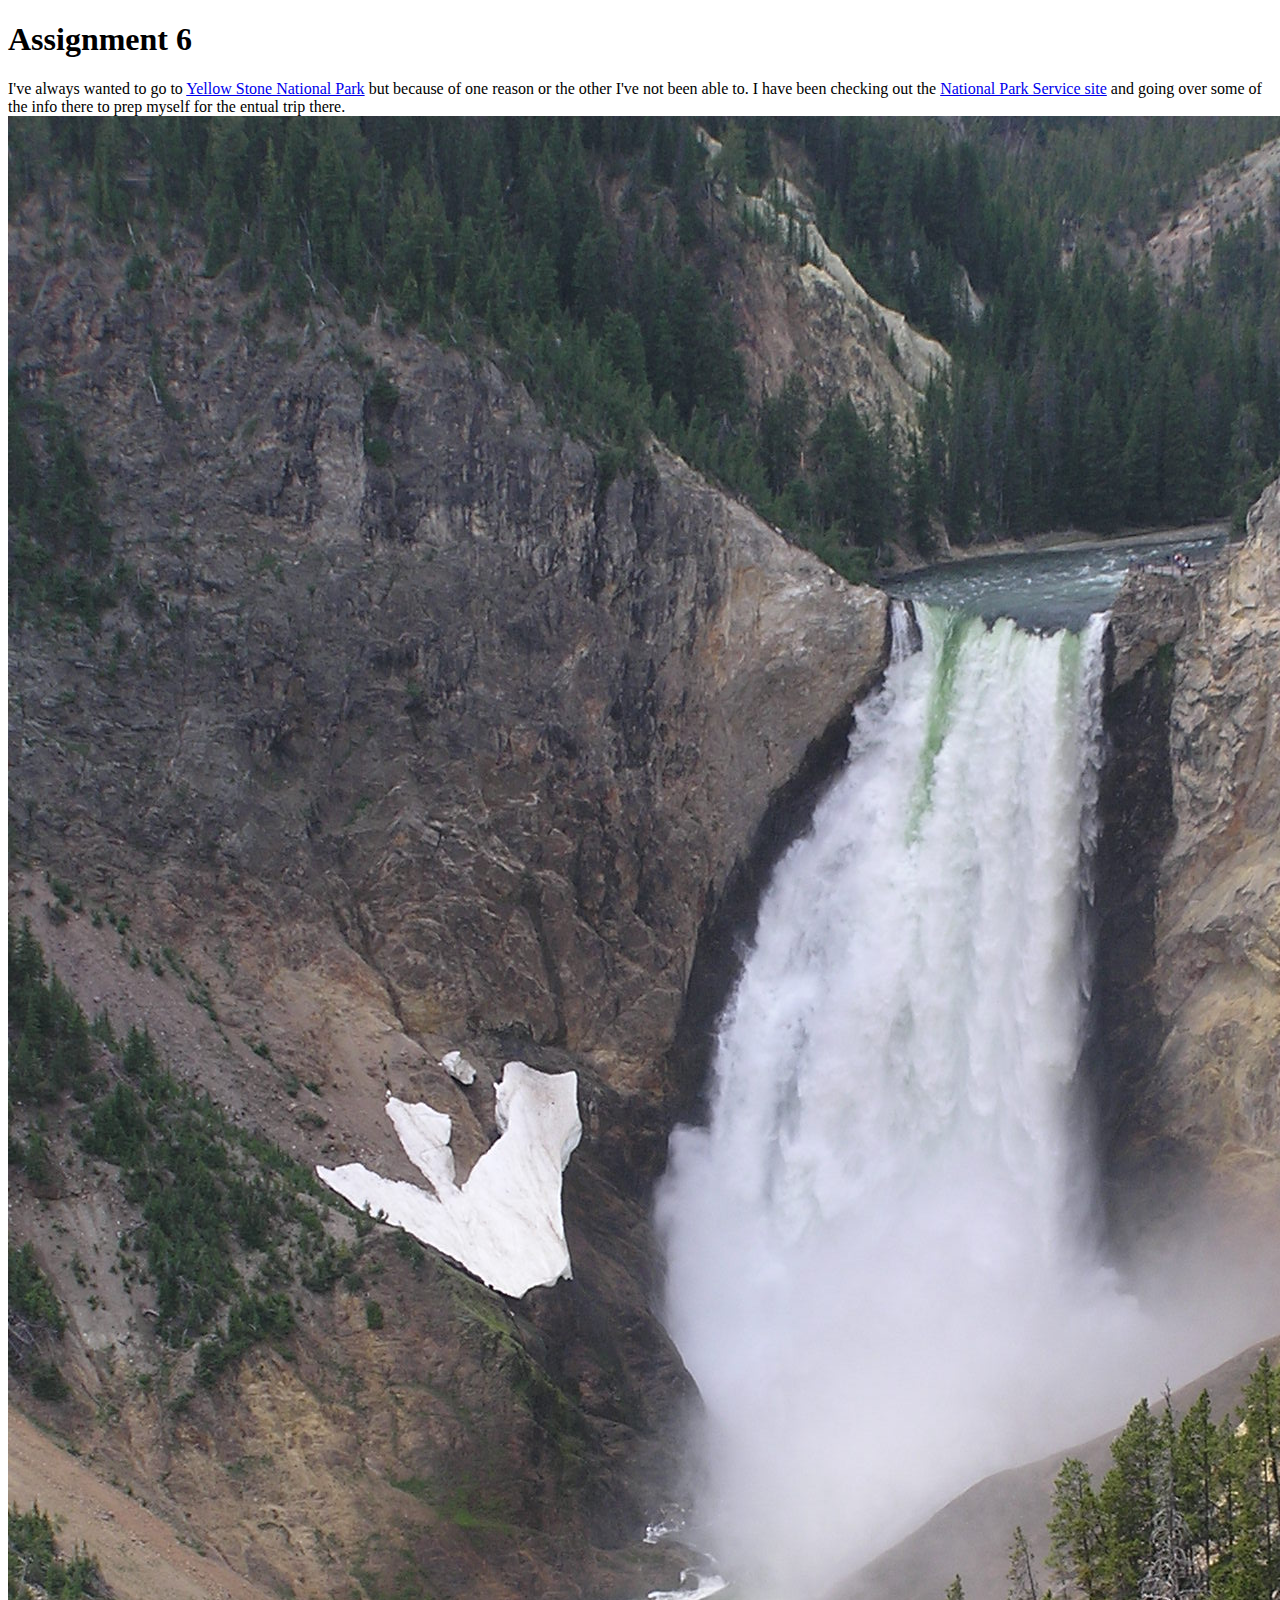
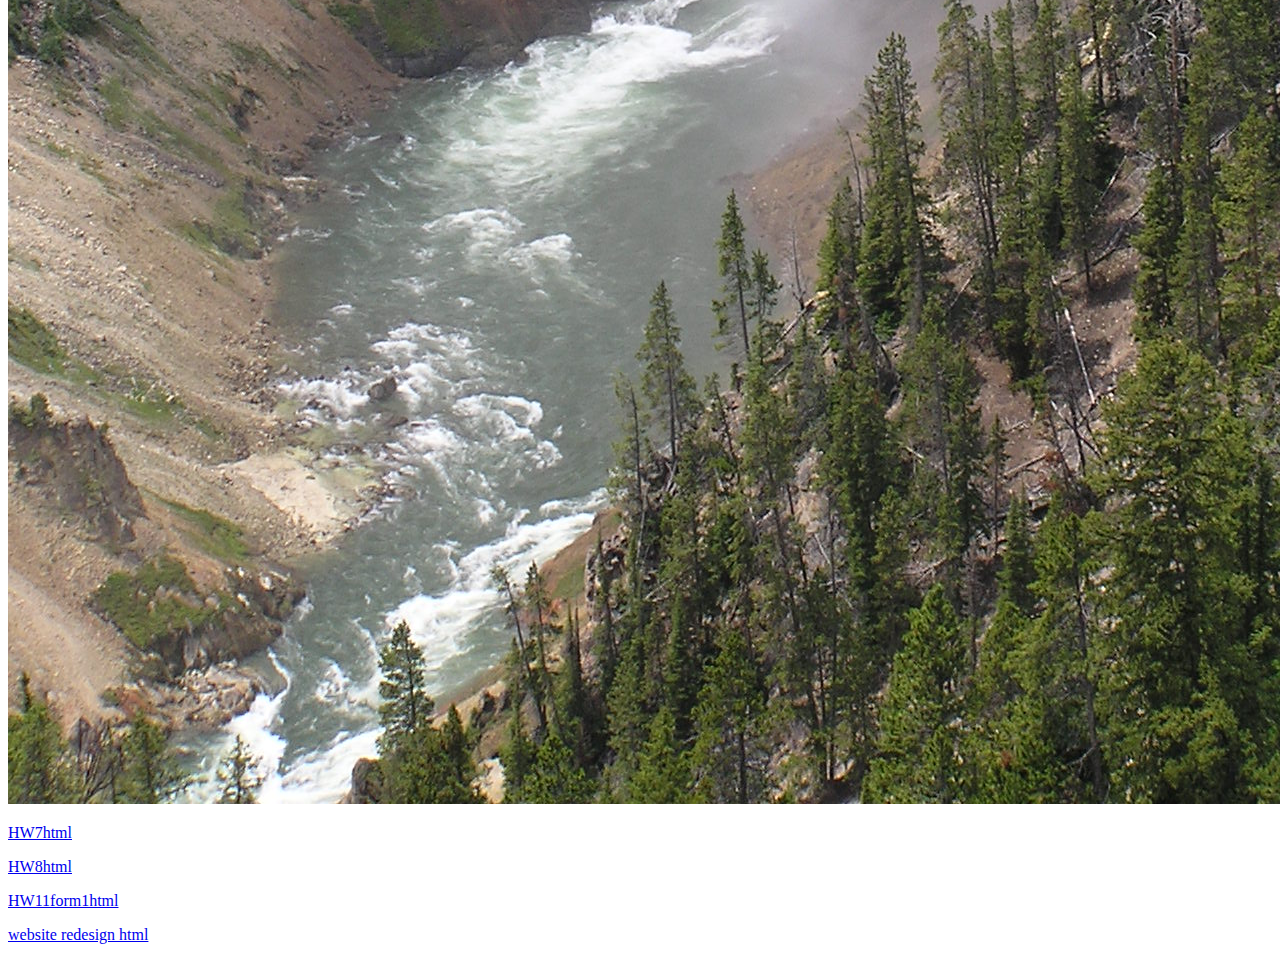
<file: index.html>
<!DOCTYPE html>
<html>
  <head>
    <meta charset="utf-8">
    <title>CSCI-3150</title>
    <link href="https://fonts.googleapis.com/css?family=Open+Sans+Condensed:300|Sonsie+One" 
    rel="stylesheet" type="text/css">
  </head>
  <body>
  <h1><strong>Assignment 6</strong></h1>
    <p>I've always wanted to go to 
    <a href="https://en.wikipedia.org/wiki/Yellowstone_National_Park" title="The Yellowstone wiki">
    Yellow Stone National Park</a> but because of one reason or the other
        I've not been able to. I have been checking out the <a href="https://www.nps.gov/yell/index.htm" title="nps.gov">
        National Park Service site</a> and going over 
        some of the info there to prep myself for the entual trip there.
    
    <img src="YellowstonefallJUN05.JPG">
    </p>
    <p><a href = "hw7html.html">HW7html</a></p> 
    <p><a href = "hw8/birdwatching.html">HW8html</a></p>
    <p><a href = "hw11/form-exercise1(one).html">HW11form1html</a></p>
    <p><a href = "website redesign.html">website redesign html</a></p> 
    
    
    
  </body>
</html>
</file>
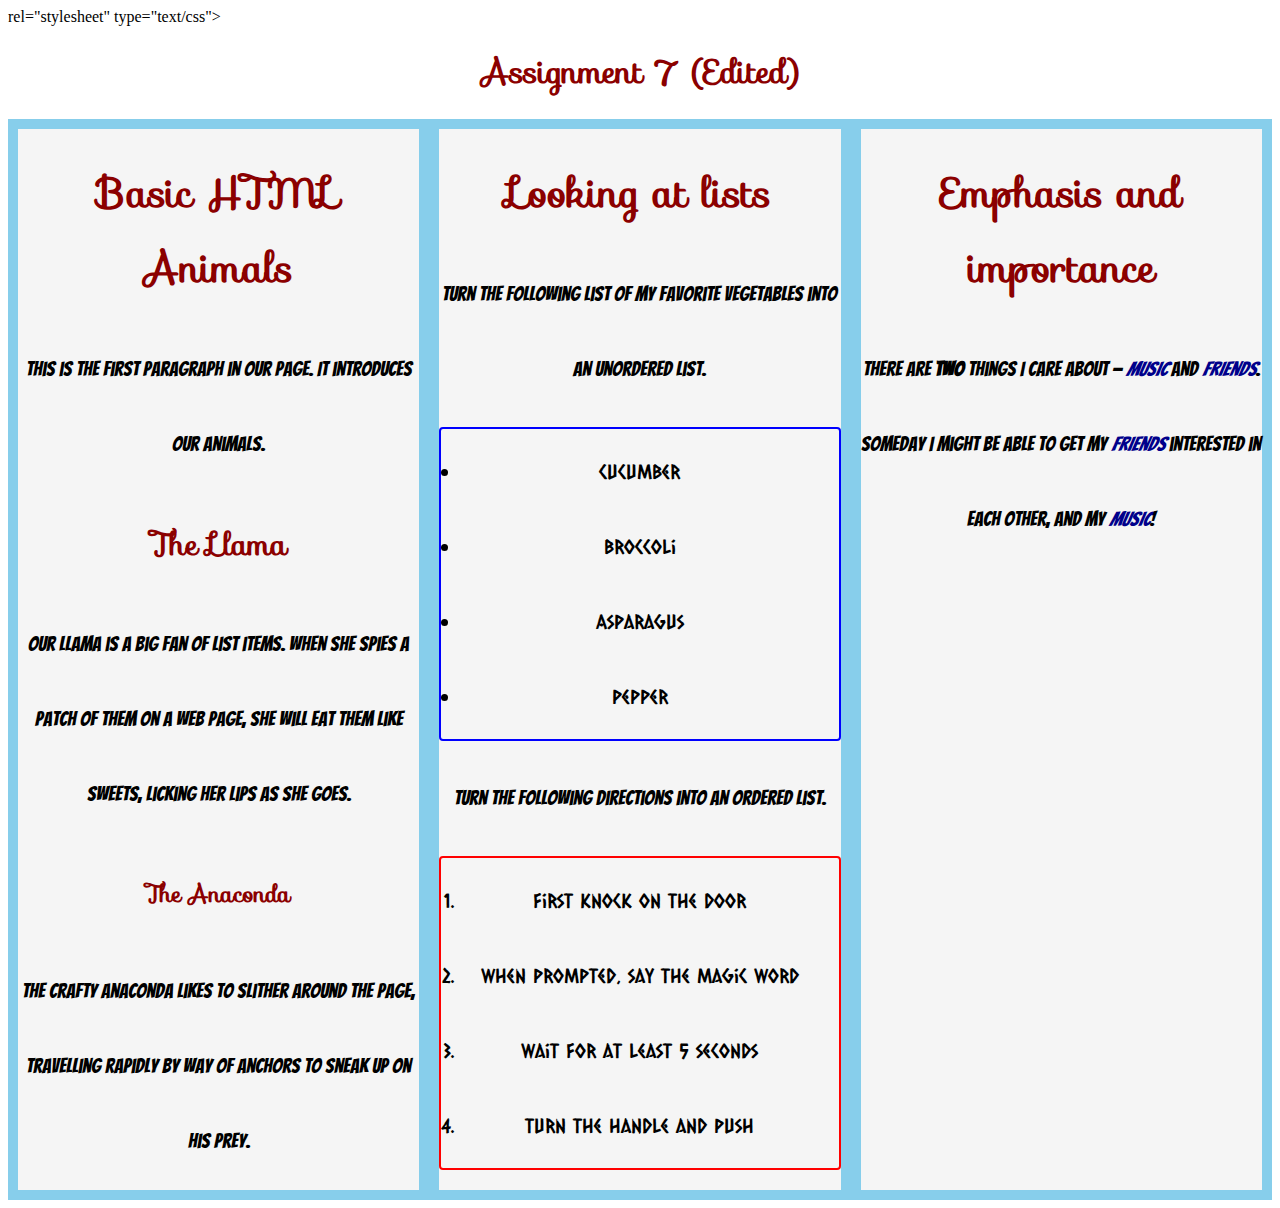
<file: hw7html.html>
<!DOCTYPE html>
<html lang="en">
<head>
    <meta charset="utf-8"/>
    <title>Basic HTML text: Task 1</title>

      <!--link href="https://fonts.googleapis.com/css?family=Open+Sans+Condensed:300|Sonsie+One" -->
      <link rel="stylesheet" href="https://fonts.googleapis.com/css?family=Bangers">
      <link rel="stylesheet" href="https://fonts.googleapis.com/css?family=Caesar+Dressing">
      <link rel="stylesheet" href="https://fonts.googleapis.com/css?family=Sofia">
      rel="stylesheet" type="text/css">
      <!-- Add the link to your style sheet -->
          <link rel="stylesheet" href="hw7css.css">
      <!---->
</head>

<body>
<header><h1>Assignment 7 (Edited)</h1></header>

  <div class="flex-container">
    <div>
      <h1>Basic HTML Animals</h1>

        <p>
        This is the first paragraph in our page. It introduces our animals.</p>

        <h2>The Llama</h2>

        <p>
        Our Llama is a big fan of list items. When she spies a patch of them on a web page, she will eat them like sweets, licking her lips as she goes.
        </p>

        <h3>
        The Anaconda
        </h3>

        <p>
        The crafty anaconda likes to slither around the page, travelling rapidly by way of anchors to sneak up on his prey.
        </p>
    </div>      
       
    <div>
          <h1>Looking at lists</h1>

          <p>Turn the following list of my favorite vegetables into an unordered list.</p>
          <ul>
          <li>Cucumber</li>
          <li>Broccoli</li>
          <li>Asparagus</li>
          <li>Pepper</li>
          </ul>
   
          <p>Turn the following directions into an ordered list.</p>
          <ol>
          <li>First knock on the door</li>
          <li> When prompted, say the magic word</li>
          <li>Wait for at least 5 seconds</li>
          <li>Turn the handle and push</li>
          </ol>
        </div>      

      
        <div>
          <h1>Emphasis and importance</h1>
          <p>There are <strong>two</strong> things I care about — <em>music</em> and <em>friends</em>. Someday I might be able to get my <em>friends</em> interested in each other, and my <em>music</em>!</p>     
        </div>
           
  </div> 
  </body>

</html>
</file>
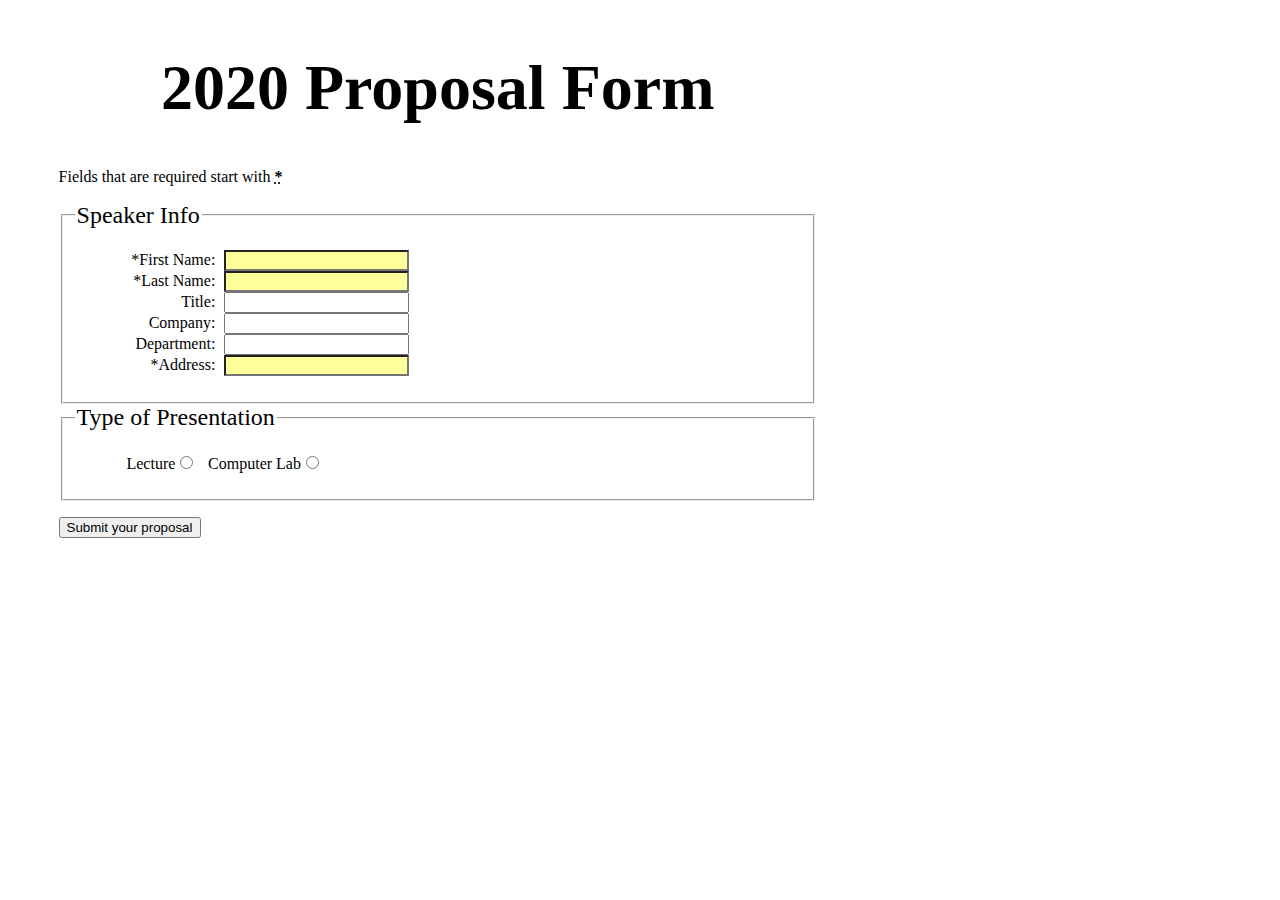
<file: hw11/form-exercise1(one).html>
<!DOCTYPE html>
<html lang="en">
<head>
<meta charset="utf-8" />
<title>Assignment 11: Forms</title>
<!-- note that case matters for the link to the CSS file. 
 --- make sure the case of your file names and directories match. -->
 <link rel="stylesheet"  href="css/form.css" />  

<!-- allow html5 to run in older versions of IE -->   
<!--[if lt IE 9]>
  <script src="http://html5shiv.googlecode.com/svn/trunk/html5.js"></script>
  <![endif]-->

</head>

<body>

<div id="wrapper">
<form action="" method="post" id="proposal2020">

<div id="formcol1">


 <h1>2020 Proposal Form</h1>
 <p>
    Fields that are required start with <strong><abbr title="required">*</abbr></strong>
</p>
 <fieldset>
 <legend>Speaker Info</legend>
 <ul>
	<li>
        <label for="fstspkr1">*First Name:</label>
        <input id="fstspkr1" name="fstspkr1" type="text" class="reqfield" />
    </li>


 	<li><label for="lstname1">*Last Name:</label>
        <input id="lstname1" name="lstname1" type="text" class="reqfield"  />
</li>
<li>
	<label for="spkrtitle1">Title:</label>
	<input id="spkrtitle1" name="spkrtitle1" type="text" maxlength="48" />
</li>
<li>
	<label for="company1">Company:</label>
	<input id="company1" name="company1" type="text" />
</li>
<li>
	<label for="department1">Department:</label>
	<input id="department1" name="department1" type="text"  />
</li>
<li>
	<label for="address1">*Address:</label>
	<input id="address1" class="reqfield" name="address1" type="text" />
</li>
</ul>
</fieldset>
</div> <!-- end of formcol1 div -->
    <div id="multchoice">
    <fieldset>
    <legend>Type of Presentation</legend>
    
        <p><span><label for="TypeofPres_lec">Lecture</label><input value="1" id="TypeofPres_lec" name="p-type" type="radio" /> 
        </span>
           <span>
           <label for="TypeofPres_lab">Computer Lab</label><input value="2" id="TypeofPres_lab" name="p-type" type="radio"  /></span></p>

</fieldset>

<p class="submit-button">    
<input type="submit" value="Submit your proposal" /></p>

    </div> <!-- end of multchoice div -->


</form>

	
</div> <!-- end wrapper div -->
</body>
</html>
</file>
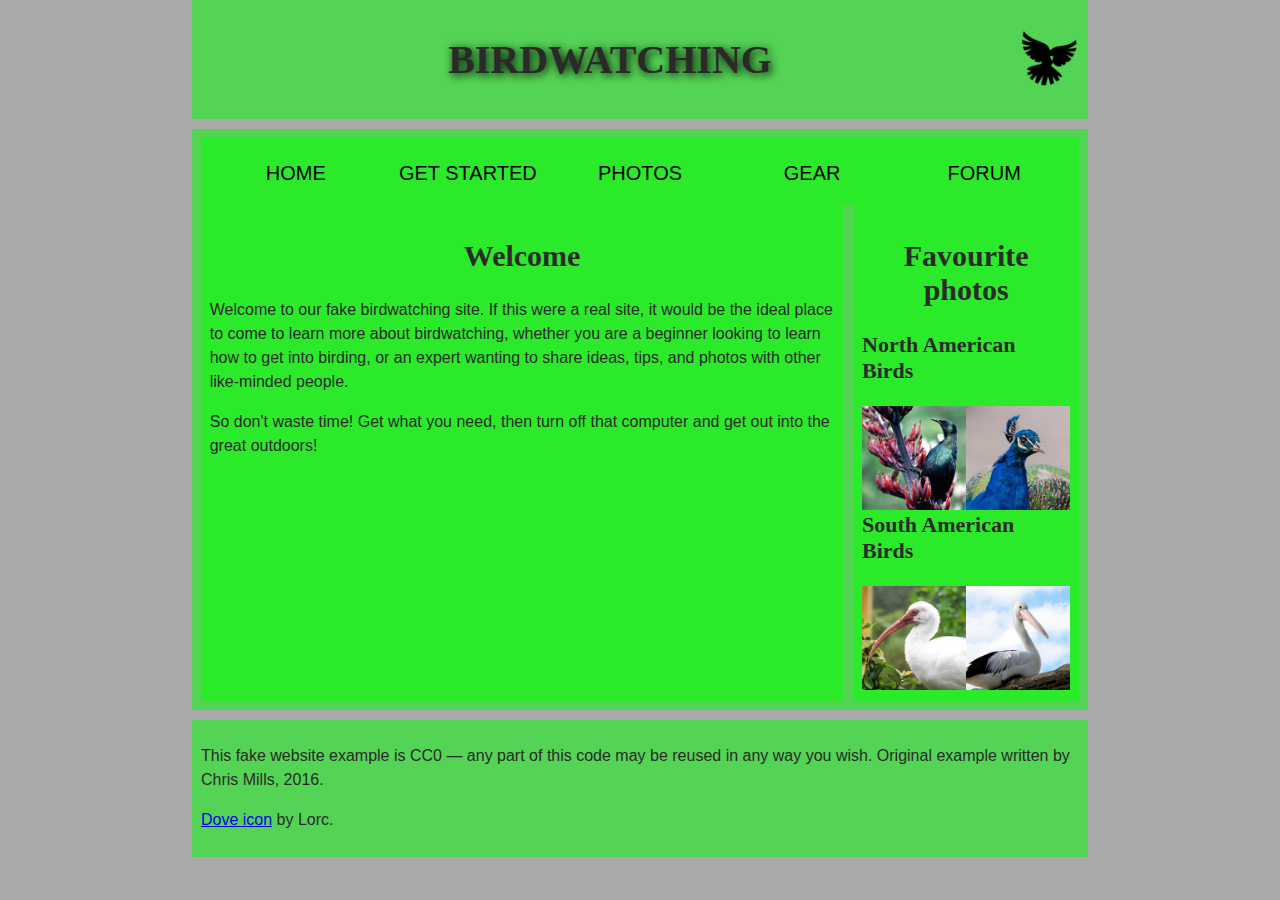
<file: hw8/birdwatching.html>
<!DOCTYPE html>
<html lang="en">
  <head>
    <meta charset="utf-8">
    <title>Birds</title>
    <!--link href="https://fonts.googleapis.com/css?family=Roboto+Condensed:300%7CCinzel+Decorative:700" rel="stylesheet"-->
    <!--[if lt IE 9]>
      <script src="https://cdnjs.cloudflare.com/ajax/libs/html5shiv/3.7.3/html5shiv.js"></script>
    <![endif]-->
      <!----- Add the link to your style sheet --------->
      <link rel="stylesheet" href="bwstyle.css">
      <!------------------------------------------------>

  </head>

  <body>
  
    <header role="banner">
      <h1>Birdwatching</h1>
      <img src="dove.png" alt="a simple dove logo">
    </header>
<div class="flex-container">
  <nav>
      <ul>
        <li><span>Home</span></li>
        <li><a href="#">Get started</a></li>
        <li><a href="#">Photos</a></li>
        <li><a href="#">Gear</a></li>
        <li><a href="#">Forum</a></li>
      </ul>
  </nav>


<main>

      <h2>Welcome</h2>
      <p>Welcome to our fake birdwatching site. If this were a real site, it would be the ideal place to come to learn more about birdwatching, whether you are a beginner looking to learn how to get into birding, or an expert wanting to share ideas, tips, and photos with other like-minded people.</p>

      <p>So don't waste time! Get what you need, then turn off that computer and get out into the great outdoors!</p>

</main>
<aside role="complementary">

  <h2>Favourite photos</h2>
  <h3>North American Birds</h3>

  <a href="favorite-1.jpg"><img src="favorite-1_th.jpg" alt="Small black bird, black claws, long black slender beak, links to larger version of the image"></a>
  
  <a href="favorite-2.jpg"><img src="favorite-2_th.jpg" alt="Top half of a pretty bird with bright blue plumage on neck, light colored beak, blue headdress, links to larger version of the image"></a>
  <h3>
  South American Birds
  </h3>
  <a href="favorite-3.jpg"><img src="favorite-3_th.jpg" alt="Top half of a large bird with white plumage, very long curved narrow light colored break, links to larger version of the image"></a>
  <a href="favorite-4.jpg"><img src="favorite-4_th.jpg" alt="Large bird, mostly white plumage with black plumage on back and rear, long straight white beak, links to larger version of the image"></a>

</aside>
</div>
<footer>
      <p>This fake website example is CC0 — any part of this code may be reused in any way you wish. Original example written by Chris Mills, 2016.</p>

      <p><a href="http://game-icons.net/lorc/originals/dove.html">Dove icon</a> by Lorc.</p>
      
</footer>
</file>
<file: hw7css.css>
.flex-container {
  display: flex;
  flex-wrap: nowrap;
  background-color: skyblue;
}

.flex-container>div {
  background-color: whitesmoke;
  width: 50rem;
  margin: 10px;
  text-align: center;
  line-height: 75px;
  font-size: 20px;
}

h1, h2, h3 {
  color: darkred;
  text-align: center;
  font-family: "Sofia", sans-serif;
}

p {
  color: black;
  margin: 0.5em 0;
  font-family: "Bangers", sans-serif;
}
ul {
  border: 2px solid blue;
  font-family: "Caesar Dressing", sans-serif;
}

ol {
  border: 2px solid red;
  font-family: "Caesar Dressing", sans-serif;
}

ol, ul {
  padding: 5px 20px;
  border-radius: 4px;
}

em {
  color: darkblue;
}
</file>
<file: hw11/css/form.css>
@charset "UTF-8";


/* form styling */
h1 {
	font-size: 4rem;
	text-align: center;
  }

#wrapper {
	width: 60%;
	margin-left:4%;
}

div#formcol1 {
	float:left;	
	width: 100%;
}

label {
margin-right: 0.3em;
width: 6.3em;
display: inline-block;
text-align: right;
}

#formcol1 li {
list-style: none;
}

input[type="radio"]{
  margin-left: 0;
}

legend {
 font-size: 1.5rem; 
}

select:focus, select:active, input:focus, input:active, input:focus + label, 
input:active + label, label[for]:focus, label[for]:active {
color: #FFF !important;
background-color: #2f83bb !important;
}

#formcol1 input.reqfield {
  background: #FF9;
}

/*https://jsfiddle.net/9wd17kb2/1/*/

/* end of form css */
</file>
<file: hw8/bwstyle.css>
@charset "utf-8";
/* CSS Document */

/* || General setup */

html, body {
  margin: 0;
  padding: 0;
}

html {
  font-size: 10px;
  background-color: #a9a9a9;
}

body {
  width: 70%;
  min-width: 800px;
  margin: 0 auto;
}

/* || typography */

h1, h2, h3 {
  font-family: 'Cinzel Decorative', cursive;
  color: #2a2a2a;
}

p, input, li {
  font-family: 'Roboto Condensed', sans-serif;
  color: #2a2a2a;
}

h1 {
  font-size: 4rem;
  text-align: center;
  text-shadow: 2px 2px 10px black;
}

h2 {
  font-size: 3rem;
  text-align: center;
}

h3 {
  font-size: 2.2rem;
}

p, li {
  font-size: 1.6rem;
  line-height: 1.5;
}

/* || header layout */

header {
  margin-bottom: 10px;
  display: flex;
  flex-flow: row wrap;
}

body > * {
  background-color: red;
  padding: 1%;
}

main, header, nav, article, aside, footer, section {
  background-color: rgba(0,255,0,0.5);
  padding: 1%;
}

h1 {
  flex: 5;
  text-transform: uppercase;
}

header img {
  display: block;
  height: 60px;
  padding-top: 20.15px;
}

nav {
  height: 50px;
  flex: 100%;
  display: flex;
}

nav ul {
  padding: 0;
  list-style-type: none;
  flex: 2;
  display: flex;
}

nav li {
  display: inline;
  text-align: center;
  flex: 1;
}

nav a, nav span {
  display: inline-block;
  font-size: 2rem;
  height: 3rem;
  line-height: 1.7;
  text-transform: uppercase;
  text-decoration: none;
  color: black;

}

/* || main layout */

/* original main style
main {
  display: flex;
} 
 */

article, section {
  flex: 4;
}

aside {
  flex: 1;
  margin-left: 10px;
  padding: 1%;
}

aside a {
  display: block;
  float: left;
  width: 50%;
}

aside img {
  max-width: 100%;
}

footer {
  margin-top: 10px;
}

/* HK additions */

main {
  flex: 3;
}

.flex-container {
  background-color: rgba(0, 255, 0, 0.5);
  padding: 1%;
  display: flex;
  flex-wrap: wrap;
}
</file>
